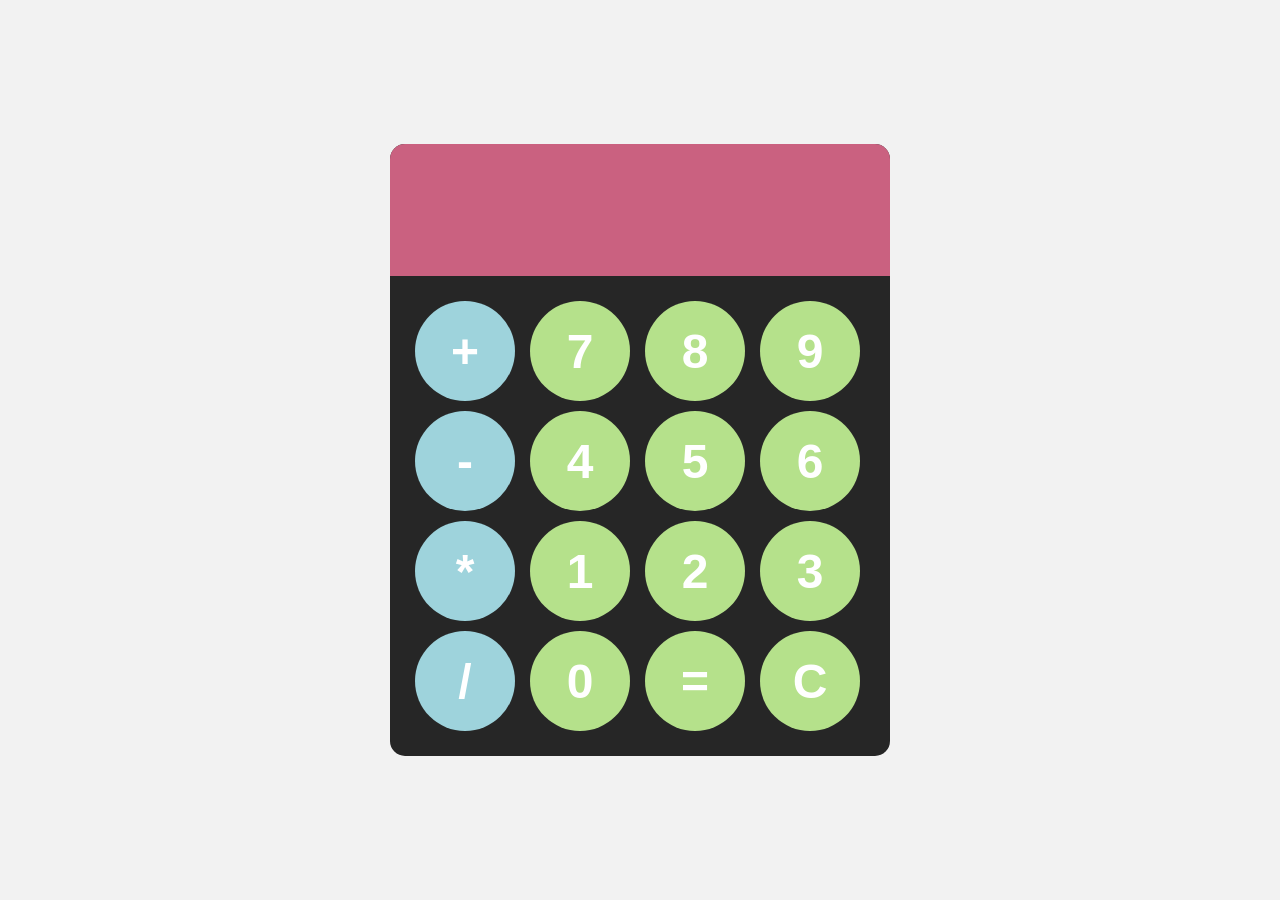
<file: index.html>
<!DOCTYPE html>
<html lang="en">
<head>
    <meta charset="UTF-8">
    <meta name="viewport" content="width=device-width, initial-scale=1.0">
    <link rel="stylesheet" href="index.css">
    <title>Document</title>
</head>
<body>

    <div id="container">
        
        <input id="display">

        <div id="keys">
            <button onclick="appendToDisplay('+')" class="operator-btn">+</button>
            <button onclick="appendToDisplay('7')">7</button>
            <button onclick="appendToDisplay('8')">8</button>
            <button onclick="appendToDisplay('9')">9</button>
            <button onclick="appendToDisplay('-')" class="operator-btn">-</button>
            <button onclick="appendToDisplay('4')">4</button>
            <button onclick="appendToDisplay('5')">5</button>
            <button onclick="appendToDisplay('6')">6</button>
            <button onclick="appendToDisplay('*')" class="operator-btn">*</button>
            <button onclick="appendToDisplay('1')">1</button>
            <button onclick="appendToDisplay('2')">2</button>
            <button onclick="appendToDisplay('3')">3</button>
            <button onclick="appendToDisplay('/')"class="operator-btn">/</button>
            <button onclick="appendToDisplay('0')">0</button>
            <button onclick="calculate()">=</button>
            <button onclick="clearDisplay()">C</button>

        </div>

        <script src="index.js"></script>

    </div>    
</body>
</html>
</file>
<file: index.css>
body{
    margin: 0;
    display: flex;
    justify-content: center;
    align-items: center;
    height: 100vh;
     background-color: hsl(0, 0%, 95%);
}

button{
    width: 100px;
    height: 100px;
    border-radius: 50px;
    border: none;
    background-color: #B5E18B;
    color: white;
    font-size: 3rem;
    font-weight: bold;
    cursor: pointer;
}

button:hover{
     background-color: #F0FFC2
}

button:active{
     background-color: #EAE6BC
}

.operator-btn{
    background-color: #9ED3DC;

}

.operator-btn:hover{
     background-color: #FEFD99;
}

.operator-btn:active{
     background-color: #FCB7C7;
}
#keys{
    display: grid;
    grid-template-columns: repeat(4, 1fr);
    gap: 10px;
    padding: 25px;

}

#container{
    font-family: Arial, Helvetica, sans-serif;
    background-color: hsl(0, 0%, 15%);
    border-radius: 15px;
    max-width: 500px;
    overflow: hidden;
}

#display{
    width: 100%;
    padding: 20px;
    font-size: 5rem;
    text-align: left;
     background-color: #CA6180;
     border: none;
     color: white;
}

@media (max-width:450px){
    button{
    width: 75px;
    height: 75px;
   
}
}
</file>
